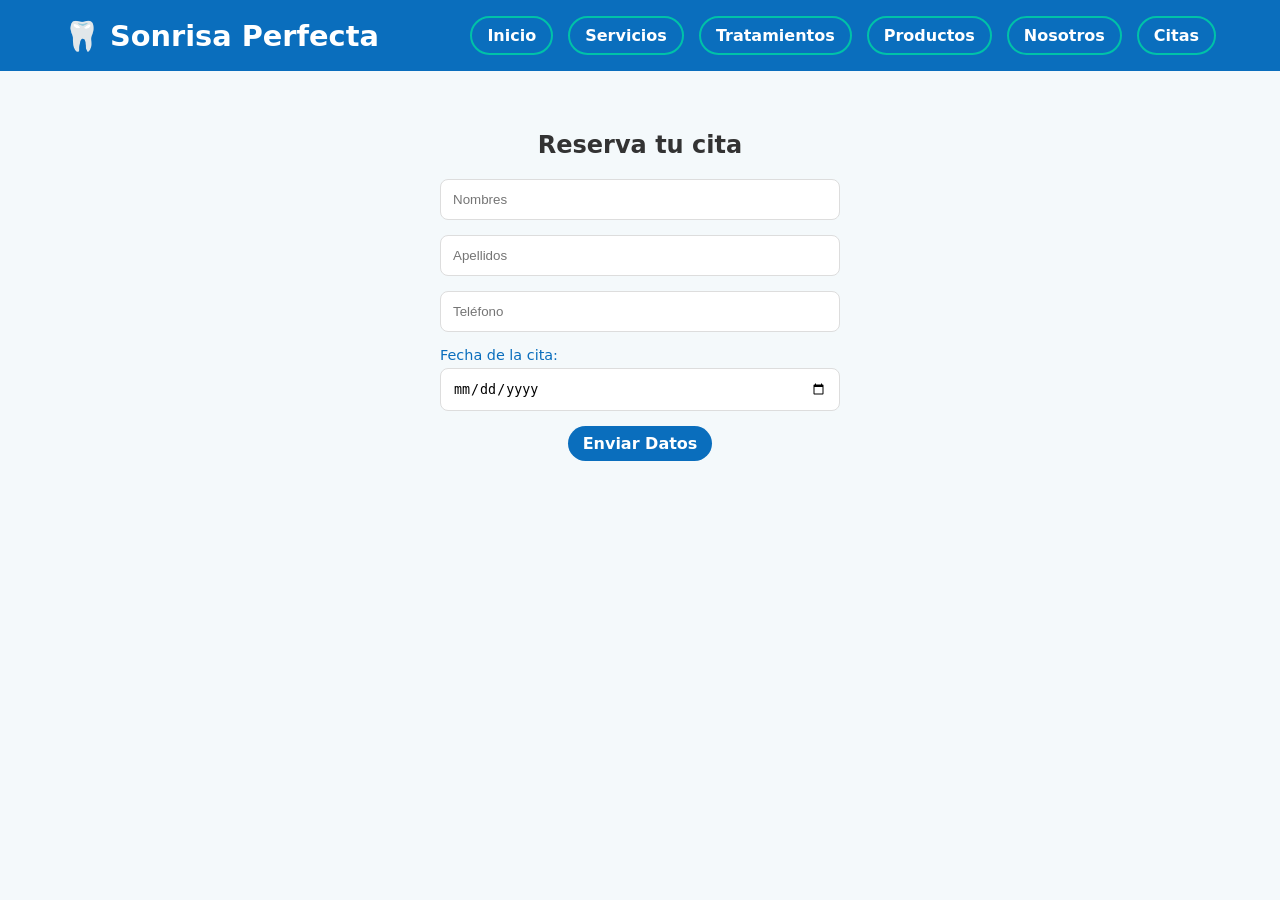
<file: citas.html>
<!DOCTYPE html>
<html lang="es">
<head>
  <meta charset="UTF-8">
  <title>Citas | Clínica Dental</title>
  <link rel="stylesheet" href="styles.css">
</head>
<body>
  <header class="main-header">
  <div class="brand">🦷 Sonrisa Perfecta</div>
  <nav class="nav-menu">
    <a href="index.html"style="border: 2px solid var(--secondary)">Inicio</a>
    <a href="servicios.html"style="border: 2px solid var(--secondary)">Servicios</a>
    <a href="tratamientos.html"style="border: 2px solid var(--secondary)">Tratamientos</a>
    <a href="productos.html"style="border: 2px solid var(--secondary)">Productos</a>
    <a href="nosotros.html"style="border: 2px solid var(--secondary)">Nosotros</a>
    <a href="citas.html"style="border: 2px solid var(--secondary)">Citas</a>
  </nav>
</header>

  <section class="section-padding" style="max-width:400px; margin:auto;">
    <h2>Reserva tu cita</h2>
    <form id="miFormulario">
        <div class="form-group">
          <input type="text" id="nombres" name="nombres" placeholder="Nombres" required>
        </div>
        <div class="form-group">
          <input type="text" id="apellidos" name="apellidos" placeholder="Apellidos" required>
        </div>
        <div class="form-group">
          <input type="tel" id="telefono" name="telefono" placeholder="Teléfono" required>
        </div>
        <div class="form-group">
          <label style="display:block; text-align:left; margin-bottom:5px; font-size:0.9rem; color:var(--primary);">Fecha de la cita:</label>
          <input type="date" id="fecha" name="Fecha" required>
        </div>

        <button type="submit" class="btn">Enviar Datos</button>
      </form>

      <p id="mensaje" style="margin-top:20px; font-weight:bold; color:var(--primary);"></p>
    </div>
  </section>

  <script>
    const url = "https://script.google.com/macros/s/AKfycby_iu49AQBYdu7jH1k_0ANGAirQY7zASJlyGxZCbDclK1TxiXWna822dee754mTs4vAZg/exec"; 

    document.getElementById("miFormulario").addEventListener("submit", function(e){
      e.preventDefault();
      const btn = e.target.querySelector("button");
      btn.innerText = "Enviando...";
      btn.disabled = true;

      const datos = {
        nombres: document.getElementById("nombres").value,
        apellidos: document.getElementById("apellidos").value,
        telefono: document.getElementById("telefono").value,
        fecha: document.getElementById("fecha").value
      };

      fetch(url, {
        method: "POST",
        mode: "no-cors",
        headers: {
          "Content-Type": "application/json"
        },
        body: JSON.stringify(datos)
      }) 
      .then(res => {
        document.getElementById("mensaje").innerHTML = "¡Cita enviada correctamente! ✔️";
        document.getElementById("miFormulario").reset();
      })
      .catch(error => {
        document.getElementById("mensaje").innerHTML = "Error al enviar ❌";
        console.error(error);
      })
      .finally(() => {
        btn.innerText = "Enviar Datos";
        btn.disabled = false;
      });
    });
  </script>
</body>
</html>
</file>
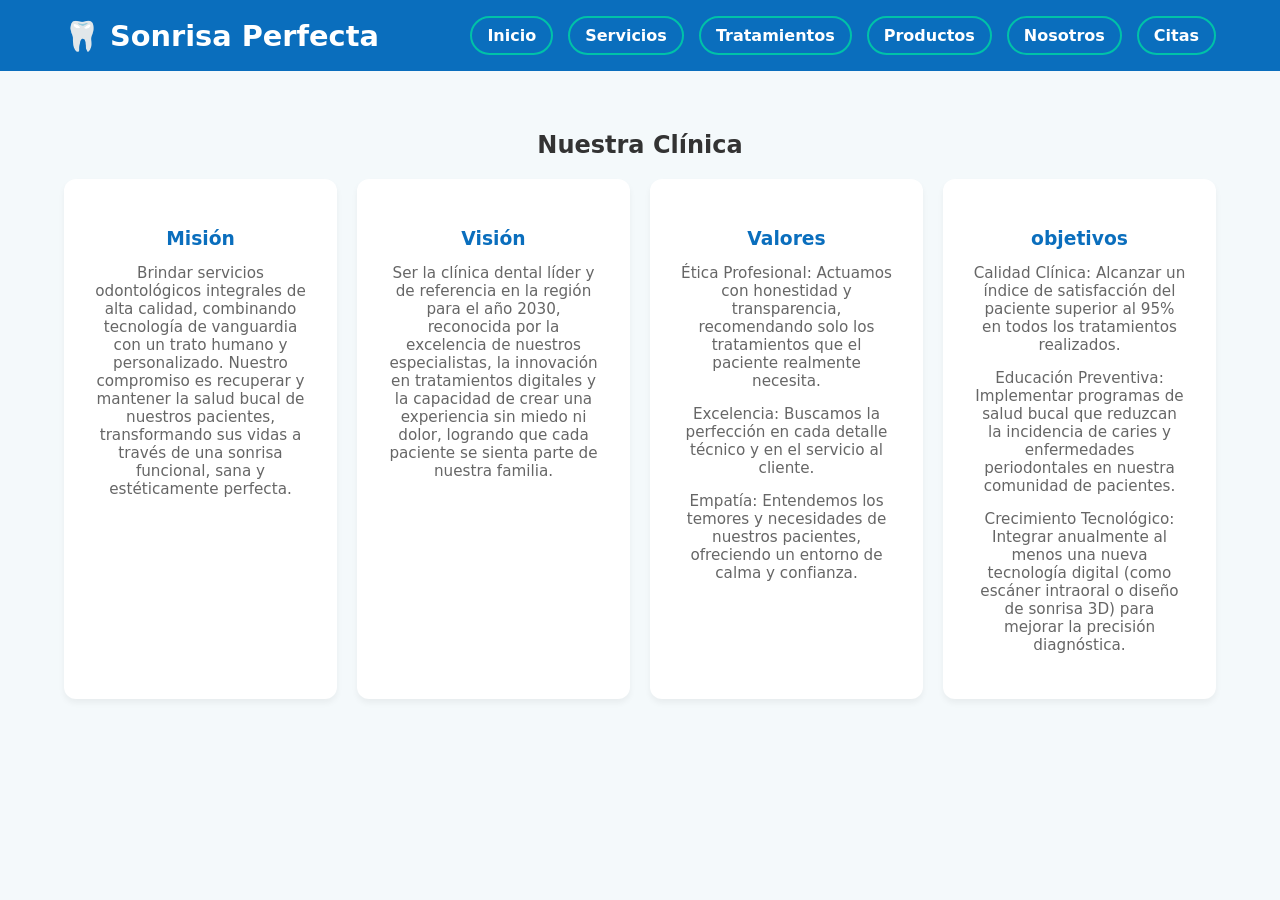
<file: nosotros.html>
<!DOCTYPE html>
<html lang="es">
<head>
  <meta charset="UTF-8">
  <title>Nosotros</title>
  <link rel="stylesheet" href="styles.css">
</head>
<body>
  <header class="main-header">
  <div class="brand">🦷 Sonrisa Perfecta</div>
  <nav class="nav-menu">
    <a href="index.html"style="border: 2px solid var(--secondary)">Inicio</a>
    <a href="servicios.html"style="border: 2px solid var(--secondary)">Servicios</a>
    <a href="tratamientos.html"style="border: 2px solid var(--secondary)">Tratamientos</a>
    <a href="productos.html"style="border: 2px solid var(--secondary)">Productos</a>
    <a href="nosotros.html"style="border: 2px solid var(--secondary)">Nosotros</a>
    <a href="citas.html"style="border: 2px solid var(--secondary)">Citas</a>
  </nav>
</header>
  <section class="section-padding">
    <h2>Nuestra Clínica</h2>
    <div class="grid-auto">
        <div class="card-item"><h3>Misión</h3><p>Brindar servicios odontológicos integrales de alta calidad, combinando tecnología de vanguardia con un trato humano y personalizado. Nuestro compromiso es recuperar y mantener la salud bucal de nuestros pacientes, transformando sus vidas a través de una sonrisa funcional, sana y estéticamente perfecta.</p></div>
        <div class="card-item"><h3>Visión</h3><p>Ser la clínica dental líder y de referencia en la región para el año 2030, reconocida por la excelencia de nuestros especialistas, la innovación en tratamientos digitales y la capacidad de crear una experiencia sin miedo ni dolor, logrando que cada paciente se sienta parte de nuestra familia.</p></div>
        <div class="card-item"><h3>Valores</h3><p>Ética Profesional: Actuamos con honestidad y transparencia, recomendando solo los tratamientos que el paciente realmente necesita.</p>
<p>Excelencia: Buscamos la perfección en cada detalle técnico y en el servicio al cliente.</p>
<p>Empatía: Entendemos los temores y necesidades de nuestros pacientes, ofreciendo un entorno de calma y confianza.</p></div>
        <div class="card-item"><h3>objetivos</h3><p>Calidad Clínica: Alcanzar un índice de satisfacción del paciente superior al 95% en todos los tratamientos realizados.</p>
<p>Educación Preventiva: Implementar programas de salud bucal que reduzcan la incidencia de caries y enfermedades periodontales en nuestra comunidad de pacientes.</p>
<p>Crecimiento Tecnológico: Integrar anualmente al menos una nueva tecnología digital (como escáner intraoral o diseño de sonrisa 3D) para mejorar la precisión diagnóstica.</p></div>
    </div>
  </section>
</body>
</html>
</file>
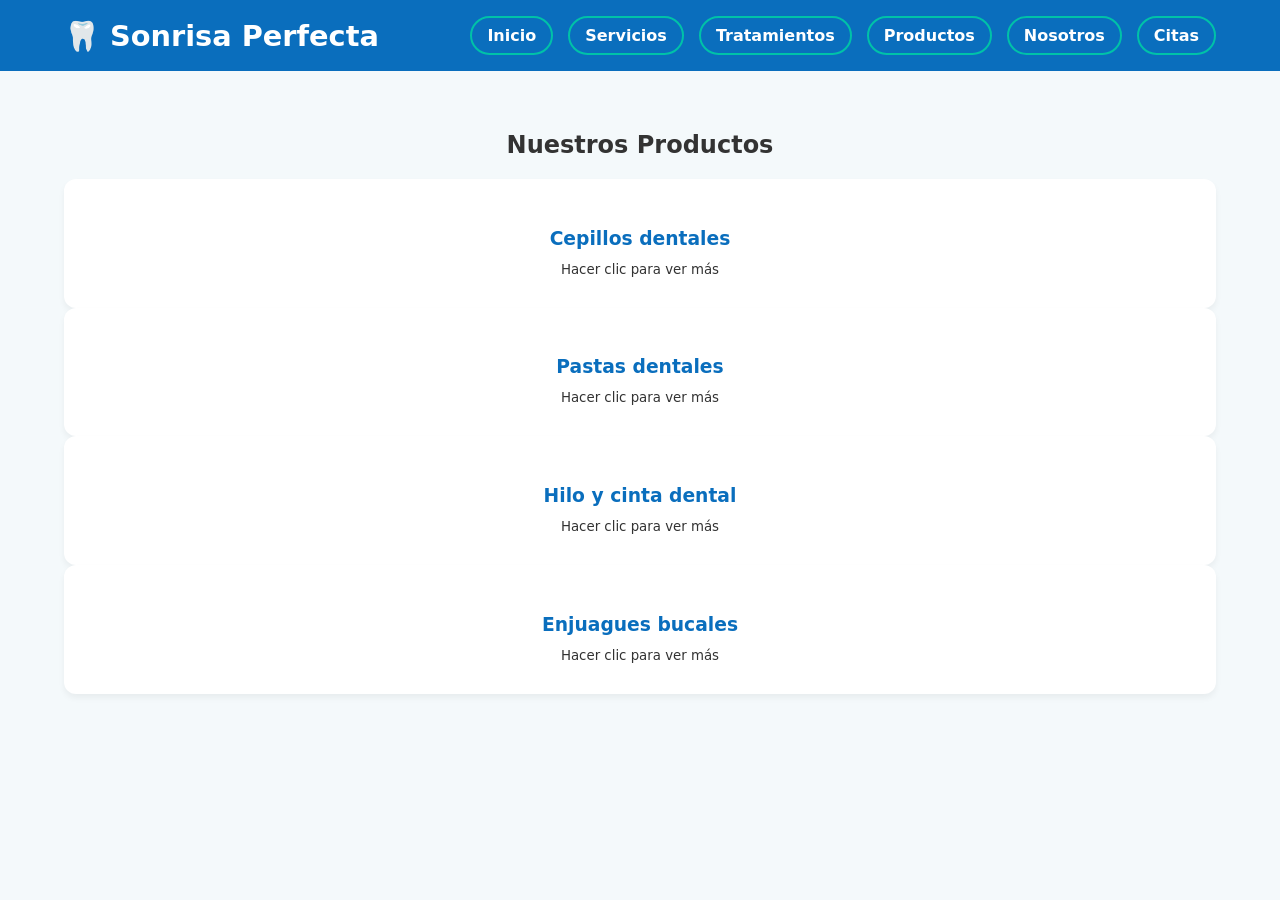
<file: productos.html>
<!DOCTYPE html>
<html lang="es">
<head>
  <meta charset="UTF-8">
  <title>Servicios | Sonrisa Perfecta</title>
  <link rel="stylesheet" href="styles.css">
</head>
<body>
  <header class="main-header">
  <div class="brand">🦷 Sonrisa Perfecta</div>
  <nav class="nav-menu">
    <a href="index.html"style="border: 2px solid var(--secondary)">Inicio</a>
    <a href="servicios.html"style="border: 2px solid var(--secondary)">Servicios</a>
    <a href="tratamientos.html"style="border: 2px solid var(--secondary)">Tratamientos</a>
    <a href="productos.html"style="border: 2px solid var(--secondary)">Productos</a>
    <a href="nosotros.html"style="border: 2px solid var(--secondary)">Nosotros</a>
    <a href="citas.html"style="border: 2px solid var(--secondary)">Citas</a>
  </nav>
</header>

  <section class="section-padding">
    <h2>Nuestros Productos</h2>
    <div class="grid-auto">
      <div class="service-box">
        <div class="card-item" onclick="showInfo(this)">
          <h3>Cepillos dentales</h3>
          <small>Hacer clic para ver más</small>
        </div>
        <div class="info-panel">
        <p>Cepilo.</p>
          <img src="cepillo.jpeg" width="10%">
          <p>$25.00 MX</p>

          <p>Cepillo electrico</p>
          <img src="cepillo electrico oral b.jpg" width="10%">
          <p>$450.00 MX</p>

          <p>Cepillo de cerdas ultra suaves</p>
          <img src="Cepillos de cerdas ultra suaves.jpg" width="10%">
          <p>$50.00 MX</p>
        </div>
      </div>
    </div>
    <div class="grid-auto">
      <div class="service-box">
        <div class="card-item" onclick="showInfo(this)">
          <h3>Pastas dentales</h3>
          <small>Hacer clic para ver más</small>
        </div>
        <div class="info-panel">
          <p>Pasta anticaries</p>
          <img src="pasta anticaries.jpg" width="10%">
          <p>$60.00 MX</p>

          <p>Pasta Para dientes sensibles</p>
          <img src="pasta Para dientes sensibles.jpeg" width="10%">
          <p>$150.00 MX</p>

          <p>Pasta blanqueadora</p>
          <img src="pasta Blanqueadora.jpg" width="10%">
          <p>$90.00 MX</p>

          <p>Pasta antisarro</p>
          <img src="pasta Antisarro.jpg" width="10%">
          <p>$85.00 MX</p>

          <p>Pasta dental para niños</p>
          <img src="pasta dental para niños.jpg" width="10%">
          <p>$40.00 MX</p>
        </div>
      </div>
    </div>
    <div class="grid-auto">
      <div class="service-box">
        <div class="card-item" onclick="showInfo(this)">
          <h3>Hilo y cinta dental</h3>
          <small>Hacer clic para ver más</small>
        </div>
        <div class="info-panel">
          <p>Hilo dental cilindro fino (tipo cuerda)</p>
          <img src="hilo dental Cilindro fino (tipo cuerda).jpg" width="10%">
          <p>$100.00 MX</p>

          <p>Hilo dental espacios interdentales estrechos</p>
          <img src="hilo dental Espacios interdentales estrechos.jpg" width="10%">
          <p>$120.00 MX</p>

          <p>Hilo dental muy preciso</p>
          <img src="hilo dental Muy preciso, puede ser más difícil de manejar.jpg" width="10%">
          <p>$140.00 MX</p>
        </div>
      </div>
    </div><div class="grid-auto">
      <div class="service-box">
        <div class="card-item" onclick="showInfo(this)">
          <h3>Enjuagues bucales</h3>
          <small>Hacer clic para ver más</small>
        </div>
        <div class="info-panel">
          <p>Enjuague bucal estéticos (Diarios)</p>
          <img src="enjuague bucal Estéticos (Diarios).jpg" width="10%">
          <p>$250.00 MX</p>

          <p>Enjuague bucal Fluorados</p>
          <img src="enjuague bucal Fluorados.png" width="10%">
          <p>$100.00 MX</p>

          <p>Enjuague bucal antisépticos</p>
          <img src="enjuague bucal Antisépticos.jpg" width="10%">
          <p>$130.00 MX</p>

          <p>Enjuague bucal para encías</p>
          <img src="enjuague bucal Para encías.png" width="10%">
          <p>$280.00 MX</p>
        </div>
      </div>
    </div>
  </section>
  

  <script>
    function showInfo(el) {
      const panel = el.nextElementSibling;
      panel.style.display = panel.style.display === 'block' ? 'none' : 'block';
    }
  </script>
</body>
</html>
</file>
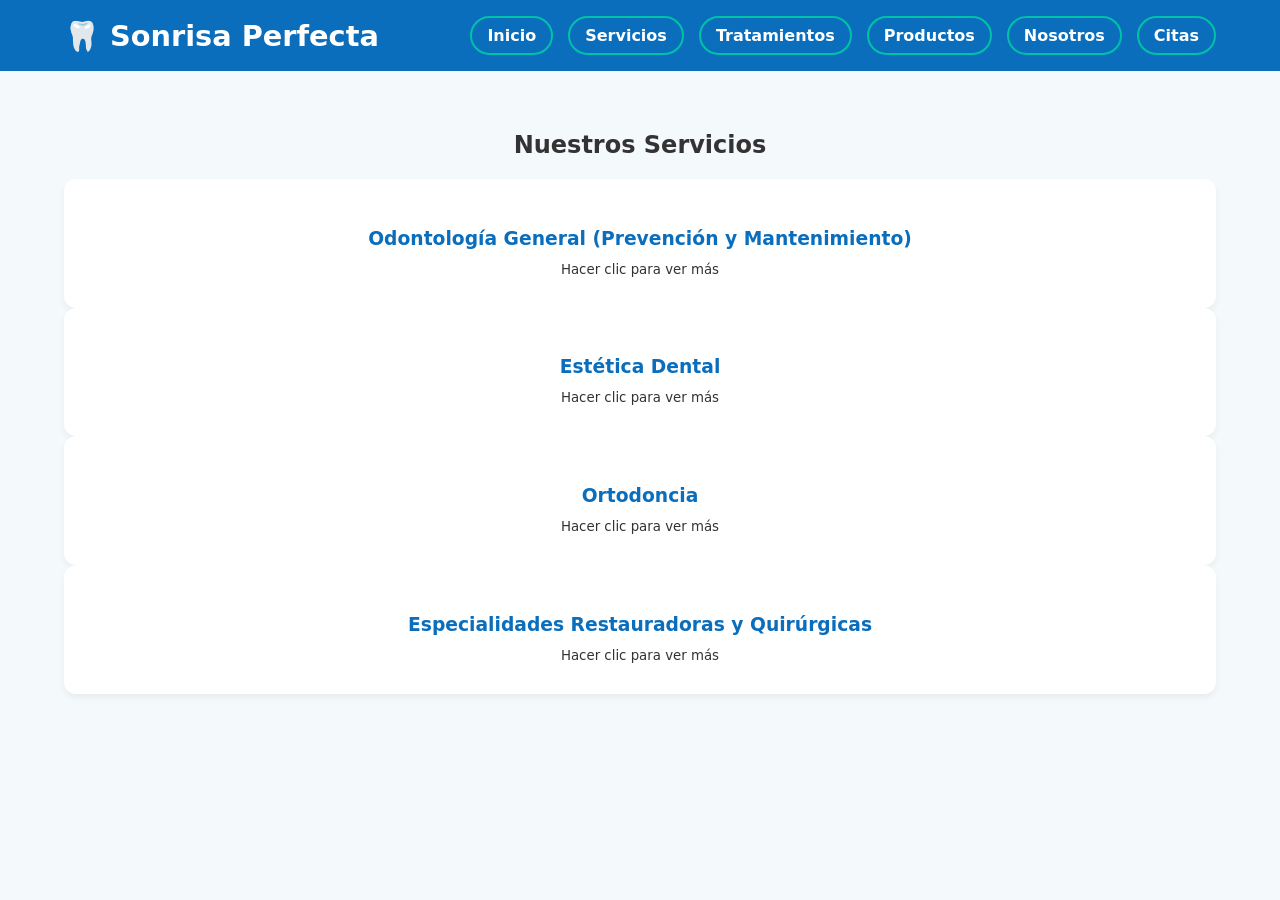
<file: servicios.html>
<!DOCTYPE html>
<html lang="es">
<head>
  <meta charset="UTF-8">
  <title>Servicios | Sonrisa Perfecta</title>
  <link rel="stylesheet" href="styles.css">
</head>
<body>
 <header class="main-header">
  <div class="brand">🦷 Sonrisa Perfecta</div>
  <nav class="nav-menu">
    <a href="index.html"style="border: 2px solid var(--secondary)">Inicio</a>
    <a href="servicios.html"style="border: 2px solid var(--secondary)">Servicios</a>
    <a href="tratamientos.html"style="border: 2px solid var(--secondary)">Tratamientos</a>
    <a href="productos.html"style="border: 2px solid var(--secondary)">Productos</a>
    <a href="nosotros.html"style="border: 2px solid var(--secondary)">Nosotros</a>
    <a href="citas.html"style="border: 2px solid var(--secondary)">Citas</a>
  </nav>
</header>

  <section class="section-padding">
    <h2>Nuestros Servicios</h2>
    <div class="grid-auto">
      <div class="service-box">
        <div class="card-item" onclick="showInfo(this)">
          <h3>Odontología General (Prevención y Mantenimiento)</h3>
          <small>Hacer clic para ver más</small>
        </div>
        <div class="info-panel">
          <p>Es la base de la salud oral y el primer punto de contacto.</p>

<p>Revisiones y diagnósticos: Evaluaciones periódicas para detectar problemas antes de que se vuelvan graves, a menudo utilizando radiografías digitales.</p>
<p>Limpiezas profesionales (Profilaxis): Eliminación de sarro y placa bacteriana para prevenir gingivitis y caries.</p>
<p>Obturaciones (Empastes): Tratamiento para eliminar caries y restaurar el diente con materiales seguros.</p>
          <img src="Odontología General (Prevención y Mantenimiento).jpg" width="50%">
        </div>
      </div>
    </div>
    <div class="grid-auto">
      <div class="service-box">
        <div class="card-item" onclick="showInfo(this)">
          <h3>Estética Dental</h3>
          <small>Hacer clic para ver más</small>
        </div>
        <div class="info-panel">
          <p>Enfocada en mejorar la apariencia de la sonrisa.</p>
          <p>Blanqueamiento dental: Tratamientos para aclarar el tono de los dientes.</p>
          <p>Carillas dentales: Láminas finas (porcelana o composite) que se colocan sobre el diente para corregir forma, color o pequeñas alineaciones.</p>
          <p>Diseño de sonrisa: Planificación personalizada para armonizar la estética de toda la dentadura.</p>
          <img src="Estética Dental.jpg" width="50%">
        </div>
      </div>
    </div>
    <div class="grid-auto">
      <div class="service-box">
        <div class="card-item" onclick="showInfo(this)">
          <h3>Ortodoncia</h3>
          <small>Hacer clic para ver más</small>
        </div>
        <div class="info-panel">
          <p>Especialidad encargada de alinear los dientes y corregir la mordida.</p>
          <p>Brackets: Tradicionales (metálicos) o estéticos (cerámica/zafiro).</p>
          <p>Alineadores invisibles (ej. Invisalign): Opción removible y discreta mediante férulas transparentes.</p>
          <p>Ortopedia dentofacial: Corrección de problemas óseos y de crecimiento, especialmente en niños y adolescentes.</p>
          <img src="Ortodoncia.jpg" width="50%">
        </div>
      </div>
    </div>
    <div class="grid-auto">
      <div class="service-box">
        <div class="card-item" onclick="showInfo(this)">
          <h3>Especialidades Restauradoras y Quirúrgicas</h3>
          <small>Hacer clic para ver más</small>
        </div>
        <div class="info-panel">
          <p>Endodoncia: Tratamiento de conducto para salvar un diente cuando la pulpa (nervio) está afectada o infectada.</p>
          <p>Implantología dental: Colocación de raíces artificiales de titanio para sustituir dientes perdidos.</p>
          <p>Periodoncia: Tratamiento de enfermedades de las encías (gingivitis y periodontitis) y soporte del diente.</p>
          <p>Cirugía oral: Incluye extracciones complejas, como las muelas del juicio, y otras intervenciones en la cavidad oral.</p>
          <p>Prótesis: Elaboración de coronas, puentes o dentaduras (fijas o removibles) para restaurar la función masticatoria.</p>
          <img src="Especialidades Restauradoras y Quirúrgicas.jpg" width="50%">
        </div>
      </div>
    </div>
  </section>

  <script>
    function showInfo(el) {
      const panel = el.nextElementSibling;
      panel.style.display = panel.style.display === 'block' ? 'none' : 'block';
    }
  </script>
</body>
</html>
</file>
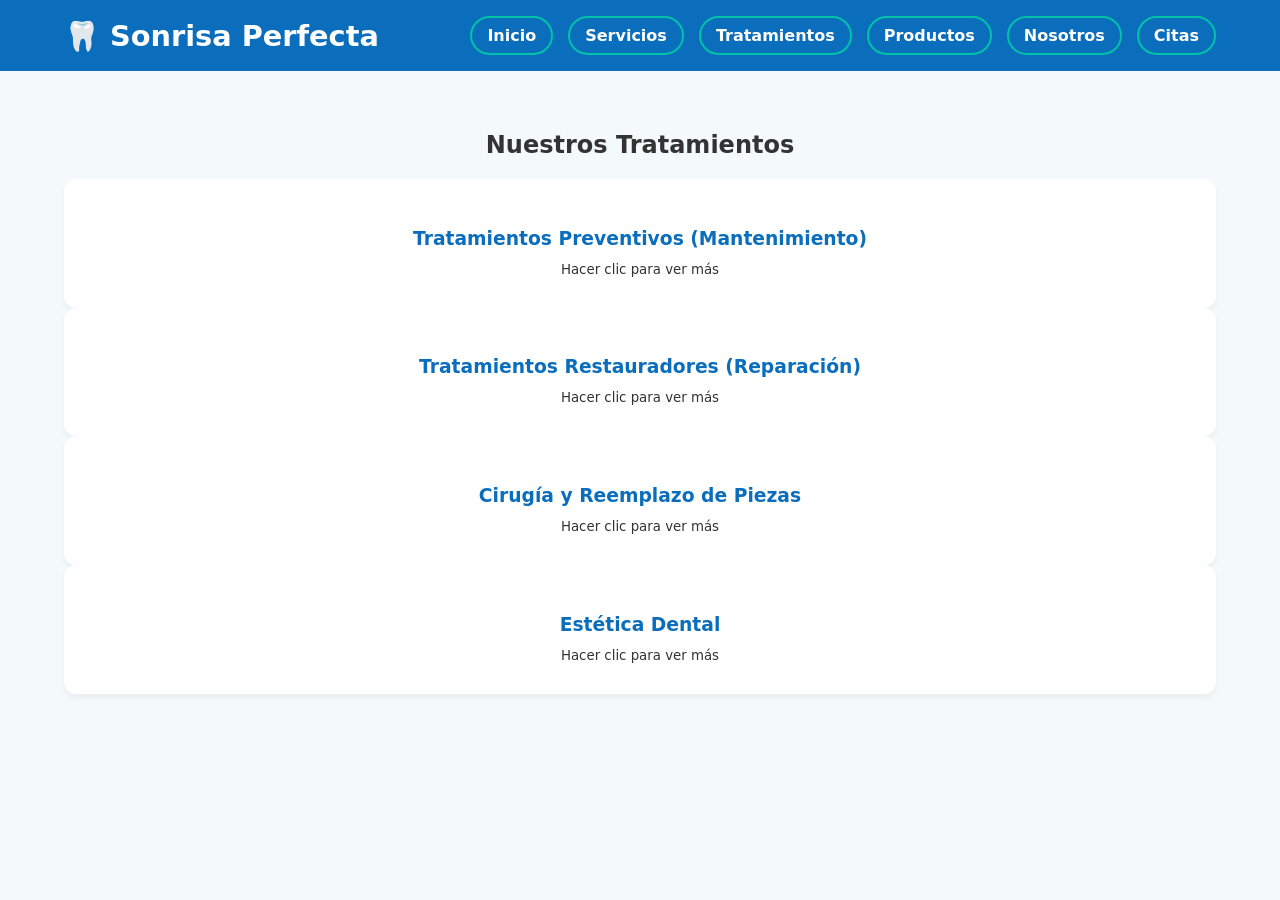
<file: tratamientos.html>
<!DOCTYPE html>
<html lang="es">
<head>
  <meta charset="UTF-8">
  <title>Servicios | Sonrisa Perfecta</title>
  <link rel="stylesheet" href="styles.css">
</head>
<body>
  <header class="main-header">
  <div class="brand">🦷 Sonrisa Perfecta</div>
  <nav class="nav-menu">
    <a href="index.html"style="border: 2px solid var(--secondary)">Inicio</a>
    <a href="servicios.html"style="border: 2px solid var(--secondary)">Servicios</a>
    <a href="tratamientos.html"style="border: 2px solid var(--secondary)">Tratamientos</a>
    <a href="productos.html"style="border: 2px solid var(--secondary)">Productos</a>
    <a href="nosotros.html"style="border: 2px solid var(--secondary)">Nosotros</a>
    <a href="citas.html"style="border: 2px solid var(--secondary)">Citas</a>
  </nav>
</header>

  <section class="section-padding">
    <h2>Nuestros Tratamientos</h2>
    <div class="grid-auto">
      <div class="service-box">
        <div class="card-item" onclick="showInfo(this)">
          <h3>Tratamientos Preventivos (Mantenimiento)</h3>
          <small>Hacer clic para ver más</small>
        </div>
        <div class="info-panel">
          <p>Su finalidad es evitar la aparición de patologías o detectar problemas en sus etapas más tempranas.</p>
          <p>Limpieza dental profesional (Profilaxis): Eliminación del sarro y la placa bacteriana acumulada en lugares donde el cepillado diario no llega.</p>
          <p>Revisiones periódicas: Exámenes visuales y radiológicos (panorámicas o periapicales) para evaluar la salud de dientes, encías y estructuras óseas.</p>
          <p>Selladores dentales: Aplicación de una capa protectora sobre los surcos de las muelas para prevenir la acumulación de bacterias y la formación de caries (muy común en niños).</p>
          <p>Aplicación de flúor: Fortalece el esmalte dental y ayuda a prevenir la sensibilidad y la formación de caries.</p>
          <img src="Tratamientos Preventivos (Mantenimiento).jpg" width="50%">
        </div>
      </div>
    </div>
    <div class="grid-auto">
      <div class="service-box">
        <div class="card-item" onclick="showInfo(this)">
          <h3>Tratamientos Restauradores (Reparación)</h3>
          <small>Hacer clic para ver más</small>
        </div>
        <div class="info-panel">
          <p>Cuando ya existe una lesión, estos procedimientos buscan devolver la funcionalidad y la integridad a la pieza dental.</p>
          <p>Obturaciones (Empastes): Eliminación del tejido dental afectado por caries y su sustitución por materiales estéticos (resinas) o funcionales.</p>
          <p>Endodoncia: También llamado "tratamiento de conducto". Se realiza cuando la caries o una fractura alcanza la pulpa (nervio). Se limpia el interior del diente para salvar la pieza, evitando la extracción.</p>
          <p>Coronas y puentes: Fundas (coronas) que cubren un diente debilitado o sustitutos (puentes) para reemplazar una o varias piezas perdidas, apoyándose en los dientes adyacentes.</p>
          <img src="Tratamientos Restauradores (Reparación).jpg" width="50%">
        </div>
      </div>
    </div>
    <div class="grid-auto">
      <div class="service-box">
        <div class="card-item" onclick="showInfo(this)">
          <h3>Cirugía y Reemplazo de Piezas</h3>
          <small>Hacer clic para ver más</small>
        </div>
        <div class="info-panel">
          <p>Extracción (Exodoncia): Procedimiento para retirar dientes que no pueden ser salvados (por caries profunda, fracturas graves) o muelas del juicio que causan problemas de espacio.</p>
          <p>Implantes dentales: Sustitución de la raíz natural del diente por una pieza de titanio que se integra al hueso, sobre la cual se coloca una corona. Es la opción más duradera para recuperar dientes perdidos.</p>
          <img src="Tratamientos Restauradores (Reparación).jpg" width="50%">
        </div>
      </div>
    </div>
    <div class="grid-auto">
      <div class="service-box">
        <div class="card-item" onclick="showInfo(this)">
          <h3>Estética Dental</h3>
          <small>Hacer clic para ver más</small>
        </div>
        <div class="info-panel">
          <p>Blanqueamiento: Tratamiento químico para eliminar manchas profundas y aclarar el tono natural de los dientes.</p>
          <p>Carillas: Finas láminas de porcelana o composite que se adhieren a la parte frontal del diente para mejorar su forma, color o cerrar espacios.</p>
          <img src="Estética Dental 2.1.jpg" width="50%">
        </div>
      </div>
    </div>
  </section>

  <script>
    function showInfo(el) {
      const panel = el.nextElementSibling;
      panel.style.display = panel.style.display === 'block' ? 'none' : 'block';
    }
  </script>
</body>
</html>
</file>
<file: styles.css>
:root {
  --primary: #0a6ebd;
  --secondary: #00c2a8;
  --accent: #007bff;
  --bg-body: #f4f9fb;
  --text-main: #333;
  --white: #ffffff;
  --transition: all 0.3s ease;
}

body {
  margin: 0;
  font-family: 'Segoe UI', system-ui, sans-serif;
  background-color: var(--bg-body);
  color: var(--text-main);
}
.btn {
  background-color: var(--primary);
  color: white;
  text-decoration: none;
  font-weight: 600;
  padding: 8px 15px;
  border-radius: 20px;
  transition: all 0.3s ease;
  border: none;
  cursor: pointer;
  font-family: inherit;
  font-size: 1rem;
}

.btn:hover {
  background: #00c2a8;
}

.main-header {
  display: flex;
  justify-content: space-between;
  align-items: center;
  padding: 1rem 5%;
  background: #0a6ebd; 
  color: white;
  position: sticky;
  top: 0;
  z-index: 1000;
}

.nav-menu {
  display: flex;
  gap: 15px;
}

.nav-menu a {
  color: white;
  text-decoration: none;
  font-weight: 600;
  padding: 8px 15px;
  border-radius: 20px;
  transition: all 0.3s ease;
}

.nav-menu a:hover {
  background: #00c2a8;
}

@media (min-width: 768px) {
  .main-header {
    flex-direction: row;
    justify-content: space-between;
    padding: 1rem 5%;
  }
  .nav-menu {
    gap: 15px;
  }
  .nav-menu a {
    font-size: 1rem;
  }
}

.hero-wrap {
  height: 60vh;
  background: linear-gradient(rgba(0,0,0,0.5), rgba(0,0,0,0.5)), 
              url("Clinica\ dental.jpg") center/cover;
  display: grid;
  place-items: center;
  text-align: center;
  color: var(--white);
}

.section-padding { padding: 40px 5%; text-align: center; }

.grid-auto {
  display: grid;
  grid-template-columns: repeat(auto-fit, minmax(250px, 1fr));
  gap: 20px;
}

.card-item {
  background: #ffffff;
  padding: 30px;
  border-radius: 12px;
  box-shadow: 0 4px 6px rgba(0,0,0,0.05);
  transition: transform 0.3s ease, box-shadow 0.3s ease;
  text-align: center;
}

.card-item:hover {
  transform: translateY(-10px); 
  box-shadow: 0 12px 24px rgba(0,0,0,0.1);
}

.card-item h3 {
  margin-bottom: 10px;
  color: #0a6ebd;
}

.card-item p {
  color: #666;
  font-size: 0.95rem;
}

.info-panel {
  display: none;
  padding: 15px;
  background: #fdfdfd;
}

footer { background: var(--primary); color: white; text-align: center; padding: 20px; }

.form-container {
  max-width: 400px;
  margin: 0 auto;
  background: white;
  padding: 30px;
  border-radius: 12px;
  box-shadow: 0 4px 10px rgba(0,0,0,0.1);
  text-align: center;
}

.form-group {
  margin-bottom: 15px;
}

.form-group input {
  width: 100%;
  padding: 12px;
  border: 1px solid #ddd;
  border-radius: 8px;
  box-sizing: border-box;
}

.brand {
  font-size: 1.8rem;
  font-weight: bold;
  display: flex;
  align-items: center;
  gap: 10px;
  cursor: default;
}

.social-section {
    padding: 10px 5%;
    background-color: var(--white);
    text-align: center;
    border-top: 1px solid #ddd;
}

.social-section h3 {
    color: var(--primary);
    margin-bottom: 8px;
    font-size: 1rem;
    font-weight: bold;
}

.social-links {
    display: flex;
    justify-content: center;
    align-items: center;
    gap: 15px;
    flex-wrap: nowrap;
}

.social-icon img {
    width: 28px;
    height: 28px;
    display: block;
}

.social-icon:hover {
    transform: scale(1.1);
}
</file>
